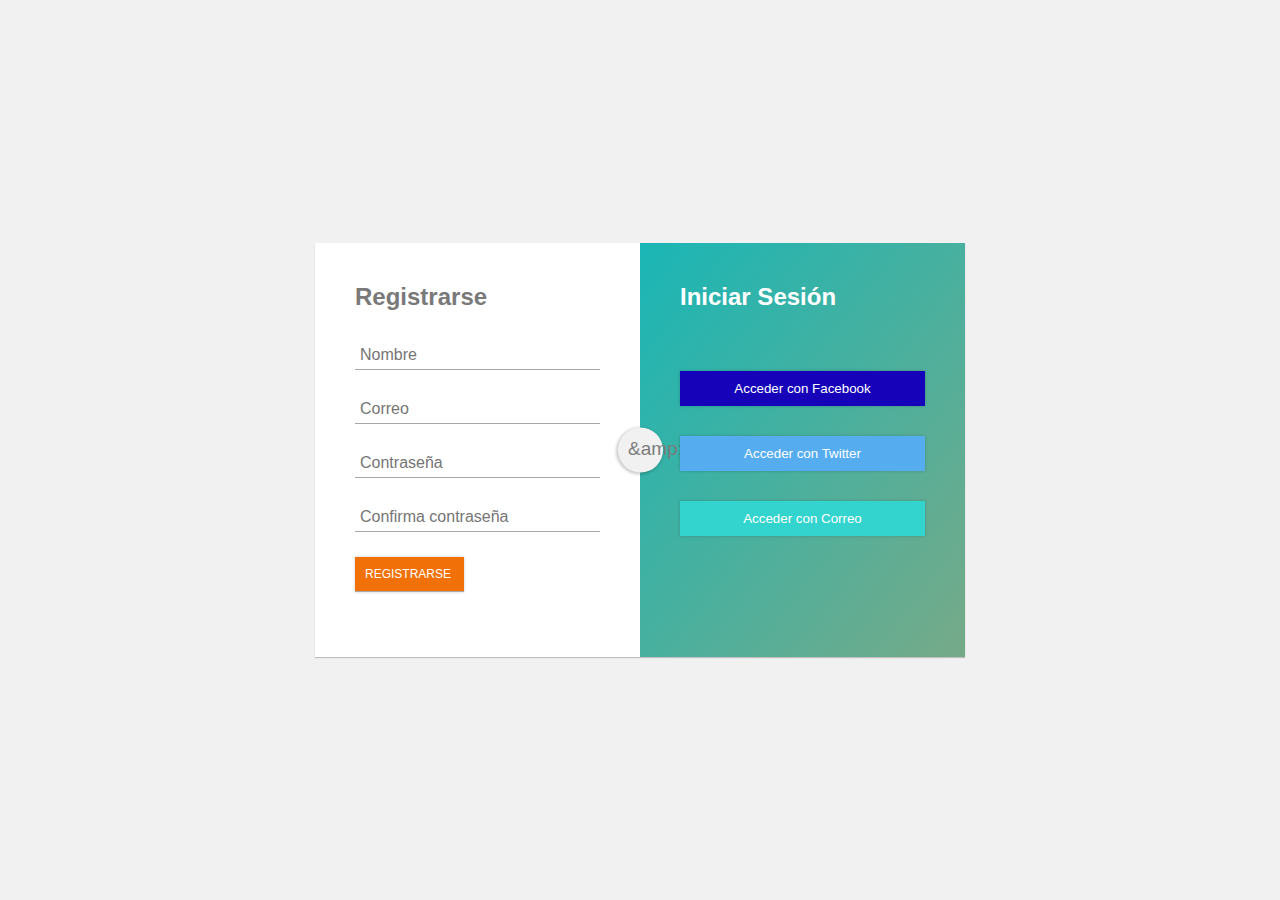
<file: src/index.html>
<!DOCTYPE html>
<html lang="en">
<head>
  <meta charset="UTF-8">
  <meta name="viewport" content="width=device-width, initial-scale=1.0">
  <meta http-equiv="X-UA-Compatible" content="ie=edge">
 
 
  <link rel="stylesheet" href="style.css">
 
  <title>UI Login</title>
</head>
<body>
   <div class="container">
     <div class="login-container">
       <div class="register">
         <h2>Registrarse </h2>
         <form action="">
           <input type="text" placeholder="Nombre" class="nombre">
           <input type="text" placeholder="Correo" class="correo">
           <input type="password" placeholder="Contraseña" class="pass">
           <input type="password" placeholder="Confirma contraseña" class="repass">
           <input type="submit" class="submit" value="REGISTRARSE ">
         </form>
       </div>
       <div class="login">
         <h2>Iniciar Sesión  </h2>
         <div class="login-items">
           <button class="fb"><i class="fab fa-facebook-f"></i> Acceder con Facebook</button>
           <button class="tw"><i class="fab fa-twitter"></i> Acceder con Twitter</button>
           <button class="correo"><i class="fas fa-envelope"></i> Acceder con Correo</button>
         </div>
       </div>
     </div>
   </div>
</body>
</html>
</file>
<file: src/style.css>
*{
    margin: 0;
    padding: 0;
    box-sizing: border-box;
    font-family: 'Roboto', sans-serif;
  }
   
  body{
    background: #f1f1f1;
  }
   
  .container{
    width: 100%;
    height: 100vh;
    padding: 10px;
    display: flex;
    justify-content: center;
    align-items: center;
  }
   
  .login-container{
    display: flex;
    width: 650px;
    height: auto;
    background: #fff;
    box-shadow: 0 1px 1px 0 rgba(0, 0, 0, .2);
  }
   
  .register, .login{
    flex: 1;
  }
   
  .register{
    padding: 40px;
    position: relative;
  }
   
  .register h2{
    color: #797979;
    margin-bottom: 30px;
  }
   
  .register input{
    width: 100%;
    padding: 5px;
    font-size: 16px;
    margin-bottom: 25px;
    border-top-style: none;
    border-left-style: none;
    border-right-style: none;
    border-bottom: 1px solid #a8a8a8;
    color: #333;
  }
   
  .register input:active,
  .register input:focus{
    outline: none;
  }
   
  .register .submit{
    width: auto;
    padding: 10px;
    background: #f17108;
    color: #fff;
    font-size: 12px;
    box-shadow: 0 0 3px 0 rgba(0, 0, 0, .2);
    cursor: pointer;
  }
   
  .register::after{
    content: '&amp;gt;';
    position: absolute;
    width: 25px;
    height: 25px;
    top: 50%;
    right: -23px;
    padding: 10px;
    text-align: center;
    font-size: 19px;
    background: #f1f1f1;
    border-radius: 50%;
    transform: translateY(-50%);
    box-shadow: -1px 1px 3px 1px rgba(0, 0, 0, .2);
    color: #7c7c7c;
  }
   
  .login{
    background-image: linear-gradient(to bottom right, #1ab6b6, #76aa88);
    padding: 40px;
  }
   
  .login h2{
    color: #fff;
    margin-bottom: 45px;
  }
   
  .login button i{
    position: absolute;
    top: 12px; 
    left: 12px;
  }
   
  .login button{
    width: 100%;
    margin: 15px 0px;
    padding: 10px;
    box-shadow: 0 0 3px 0 rgba(0, 0, 0, .2);
    cursor: pointer;
    position: relative;
  }
   
  .login .fb{
    background: #1603b9;
    border-style: none;
    color: #fff;
  }
   
  .login .tw{
    background: #55acef;
    border-style: none;
    color: #fff;
  }
   
  .login .correo{
    background: #33d4ce;
    border-style: none;
    color: #fff;
  }
   
  @media only screen and (max-width: 540px){
    .login-container{
      display: block;
    }
   
    .register, .login{
      flex: none;
    }
   
    .register::after{
      top: unset;
      bottom: -25px;
      left: 50%;
      transform: translateX(-50%) rotate(90deg);
    }
  }
</file>
